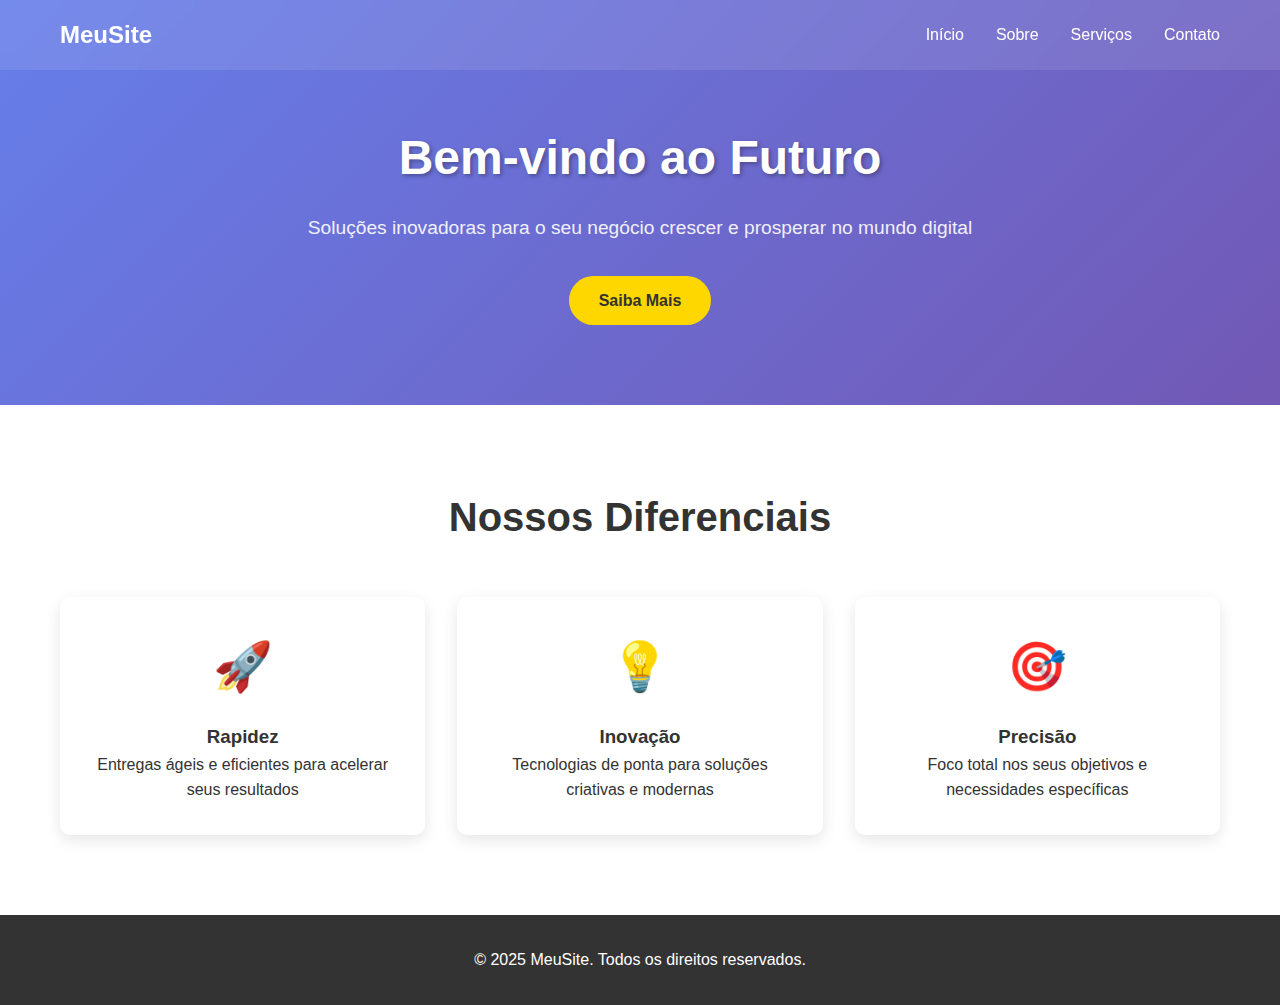
<file: views/index.html>
<!DOCTYPE html>
<html lang="pt-BR">
<head>
    <meta charset="UTF-8">
    <meta name="viewport" content="width=device-width, initial-scale=1.0">
    <title>Minha Landing Page</title>
    <style>
        * {
            margin: 0;
            padding: 0;
            box-sizing: border-box;
        }
        
        body {
            font-family: 'Arial', sans-serif;
            line-height: 1.6;
            color: #333;
            background: linear-gradient(135deg, #667eea 0%, #764ba2 100%);
            min-height: 100vh;
        }
        
        .container {
            max-width: 1200px;
            margin: 0 auto;
            padding: 0 20px;
        }
        
        header {
            background: rgba(255, 255, 255, 0.1);
            backdrop-filter: blur(10px);
            padding: 1rem 0;
            position: fixed;
            width: 100%;
            top: 0;
            z-index: 1000;
        }
        
        nav {
            display: flex;
            justify-content: space-between;
            align-items: center;
        }
        
        .logo {
            font-size: 1.5rem;
            font-weight: bold;
            color: white;
        }
        
        .nav-links {
            display: flex;
            list-style: none;
            gap: 2rem;
        }
        
        .nav-links a {
            color: white;
            text-decoration: none;
            transition: color 0.3s ease;
        }
        
        .nav-links a:hover {
            color: #ffd700;
        }
        
        .hero {
            padding: 120px 0 80px;
            text-align: center;
            color: white;
        }
        
        .hero h1 {
            font-size: 3rem;
            margin-bottom: 1rem;
            text-shadow: 2px 2px 4px rgba(0,0,0,0.3);
        }
        
        .hero p {
            font-size: 1.2rem;
            margin-bottom: 2rem;
            opacity: 0.9;
        }
        
        .btn {
            display: inline-block;
            padding: 12px 30px;
            background: #ffd700;
            color: #333;
            text-decoration: none;
            border-radius: 50px;
            font-weight: bold;
            transition: transform 0.3s ease, box-shadow 0.3s ease;
        }
        
        .btn:hover {
            transform: translateY(-2px);
            box-shadow: 0 10px 20px rgba(0,0,0,0.2);
        }
        
        .features {
            background: white;
            padding: 80px 0;
        }
        
        .features-grid {
            display: grid;
            grid-template-columns: repeat(auto-fit, minmax(250px, 1fr));
            gap: 2rem;
            margin-top: 3rem;
        }
        
        .feature-card {
            text-align: center;
            padding: 2rem;
            border-radius: 10px;
            box-shadow: 0 5px 15px rgba(0,0,0,0.1);
            transition: transform 0.3s ease;
        }
        
        .feature-card:hover {
            transform: translateY(-5px);
        }
        
        .feature-icon {
            font-size: 3rem;
            margin-bottom: 1rem;
        }
        
        .section-title {
            text-align: center;
            font-size: 2.5rem;
            margin-bottom: 1rem;
            color: #333;
        }
        
        footer {
            background: #333;
            color: white;
            text-align: center;
            padding: 2rem 0;
        }
        
        @media (max-width: 768px) {
            .hero h1 {
                font-size: 2rem;
            }
            
            .nav-links {
                gap: 1rem;
            }
        }
    </style>
</head>
<body>
    <header>
        <nav class="container">
            <div class="logo">MeuSite</div>
            <ul class="nav-links">
                <li><a href="/">Início</a></li>
                <li><a href="/sobre">Sobre</a></li>
                <li><a href="/servicos">Serviços</a></li>
                <li><a href="/contato">Contato</a></li>
            </ul>
        </nav>
    </header>

    <main>
        <section class="hero">
            <div class="container">
                <h1>Bem-vindo ao Futuro</h1>
                <p>Soluções inovadoras para o seu negócio crescer e prosperar no mundo digital</p>
                <a href="/sobre" class="btn">Saiba Mais</a>
            </div>
        </section>

        <section class="features">
            <div class="container">
                <h2 class="section-title">Nossos Diferenciais</h2>
                <div class="features-grid">
                    <div class="feature-card">
                        <div class="feature-icon">🚀</div>
                        <h3>Rapidez</h3>
                        <p>Entregas ágeis e eficientes para acelerar seus resultados</p>
                    </div>
                    <div class="feature-card">
                        <div class="feature-icon">💡</div>
                        <h3>Inovação</h3>
                        <p>Tecnologias de ponta para soluções criativas e modernas</p>
                    </div>
                    <div class="feature-card">
                        <div class="feature-icon">🎯</div>
                        <h3>Precisão</h3>
                        <p>Foco total nos seus objetivos e necessidades específicas</p>
                    </div>
                </div>
            </div>
        </section>
    </main>

    <footer>
        <div class="container">
            <p>&copy; 2025 MeuSite. Todos os direitos reservados.</p>
        </div>
    </footer>
</body>
</html>
</file>
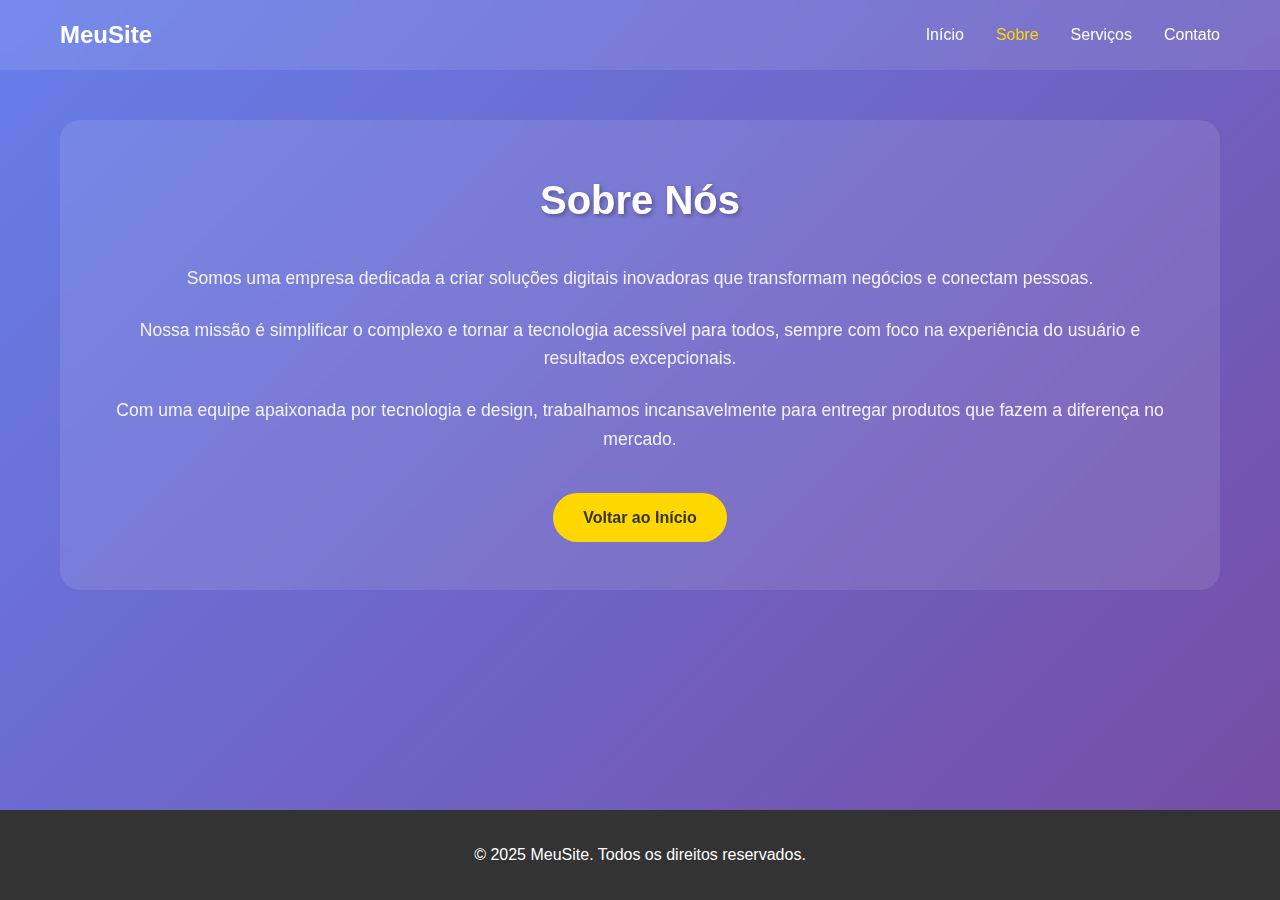
<file: views/sobre.html>
<!DOCTYPE html>
<html lang="pt-BR">
<head>
    <meta charset="UTF-8">
    <meta name="viewport" content="width=device-width, initial-scale=1.0">
    <title>Sobre - Minha Landing Page</title>
    <link rel="stylesheet" href="sobre.css">
</head>
<body>
    <header>
        <nav class="container">
            <div class="logo">MeuSite</div>
            <ul class="nav-links">
                <li><a href="/">Início</a></li>
                <li><a href="/sobre" class="active">Sobre</a></li>
                <li><a href="/servicos">Serviços</a></li>
                <li><a href="/contato">Contato</a></li>
            </ul>
        </nav>
    </header>

    <main>
        <div class="container">
            <div class="about-content">
                <h1>Sobre Nós</h1>
                <p>Somos uma empresa dedicada a criar soluções digitais inovadoras que transformam negócios e conectam pessoas.</p>
                <p>Nossa missão é simplificar o complexo e tornar a tecnologia acessível para todos, sempre com foco na experiência do usuário e resultados excepcionais.</p>
                <p>Com uma equipe apaixonada por tecnologia e design, trabalhamos incansavelmente para entregar produtos que fazem a diferença no mercado.</p>
                <a href="/" class="btn">Voltar ao Início</a>
            </div>
        </div>
    </main>

    <footer>
        <div class="container">
            <p>&copy; 2025 MeuSite. Todos os direitos reservados.</p>
        </div>
    </footer>
</body>
</html>
</file>
<file: views/sobre.css>
* {
            margin: 0;
            padding: 0;
            box-sizing: border-box;
        }

        body {
            font-family: 'Arial', sans-serif;
            line-height: 1.6;
            color: #333;
            background: linear-gradient(135deg, #667eea 0%, #764ba2 100%);
            min-height: 100vh;
        }

        .container {
            max-width: 1200px;
            margin: 0 auto;
            padding: 0 20px;
        }

        header {
            background: rgba(255, 255, 255, 0.1);
            backdrop-filter: blur(10px);
            padding: 1rem 0;
            position: fixed;
            width: 100%;
            top: 0;
            z-index: 1000;
        }

        nav {
            display: flex;
            justify-content: space-between;
            align-items: center;
        }

        .logo {
            font-size: 1.5rem;
            font-weight: bold;
            color: white;
        }

        .nav-links {
            display: flex;
            list-style: none;
            gap: 2rem;
        }

        .nav-links a {
            color: white;
            text-decoration: none;
            transition: color 0.3s ease;
        }

        .nav-links a:hover {
            color: #ffd700;
        }

        .nav-links a.active {
            color: #ffd700;
        }

        main {
            padding: 120px 0 80px;
            color: white;
        }

        .about-content {
            background: rgba(255, 255, 255, 0.1);
            backdrop-filter: blur(10px);
            padding: 3rem;
            border-radius: 20px;
            text-align: center;
            margin-bottom: 3rem;
        }

        .about-content h1 {
            font-size: 2.5rem;
            margin-bottom: 2rem;
            text-shadow: 2px 2px 4px rgba(0, 0, 0, 0.3);
        }

        .about-content p {
            font-size: 1.1rem;
            margin-bottom: 1.5rem;
            opacity: 0.9;
        }

        .btn {
            display: inline-block;
            padding: 12px 30px;
            background: #ffd700;
            color: #333;
            text-decoration: none;
            border-radius: 50px;
            font-weight: bold;
            transition: transform 0.3s ease, box-shadow 0.3s ease;
            margin-top: 1rem;
        }

        .btn:hover {
            transform: translateY(-2px);
            box-shadow: 0 10px 20px rgba(0, 0, 0, 0.2);
        }

        footer {
            background: #333;
            color: white;
            text-align: center;
            padding: 2rem 0;
            position: fixed;
            bottom: 0;
            width: 100%;
        }

        @media (max-width: 768px) {
            .about-content {
                padding: 2rem;
            }

            .about-content h1 {
                font-size: 2rem;
            }
        }
</file>
